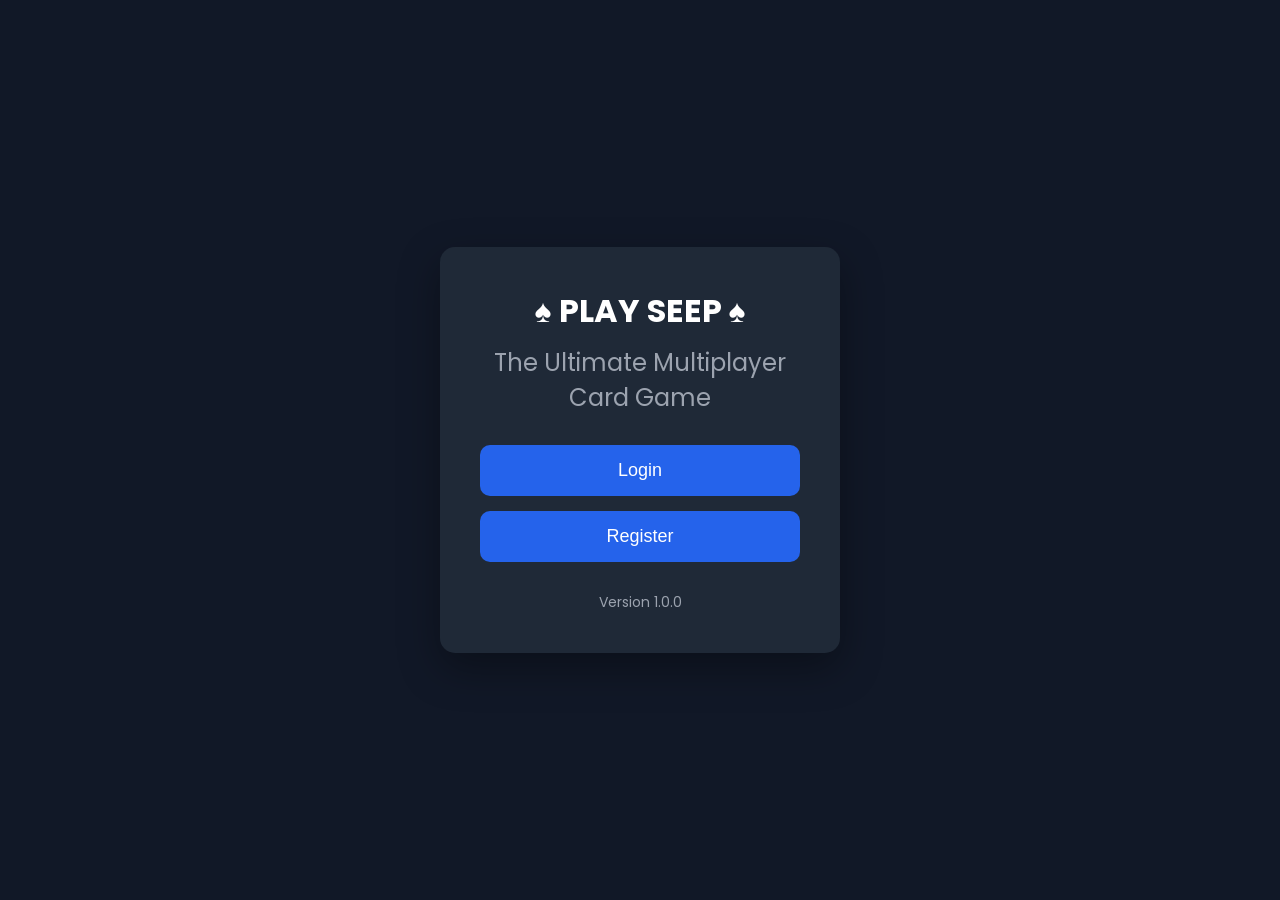
<file: index.html>
<!DOCTYPE html>
<html lang="en">

<head>

    <meta charset="UTF-8">
    <meta name="viewport" content="width=device-width, initial-scale=1.0">

    <title>Play Seep </title>

    <link href="https://fonts.googleapis.com/css2?family=Poppins:wght@300;400;500;600;700&display=swap" rel="stylesheet">

    <link rel="stylesheet" href="css/style.css">

</head>

<body>

<div class="auth-container">

    <div class="card">

        <h1>♠ PLAY SEEP ♠</h1>

        <h2>The Ultimate Multiplayer Card Game</h2>

        <button onclick="location.href='login.html'">
            Login
        </button>

        <button
            onclick="location.href='register.html'"
            style="margin-top:15px;">
            Register
        </button>

        <div class="version">
            Version 1.0.0
        </div>

    </div>

</div>

</body>

</html>
</file>
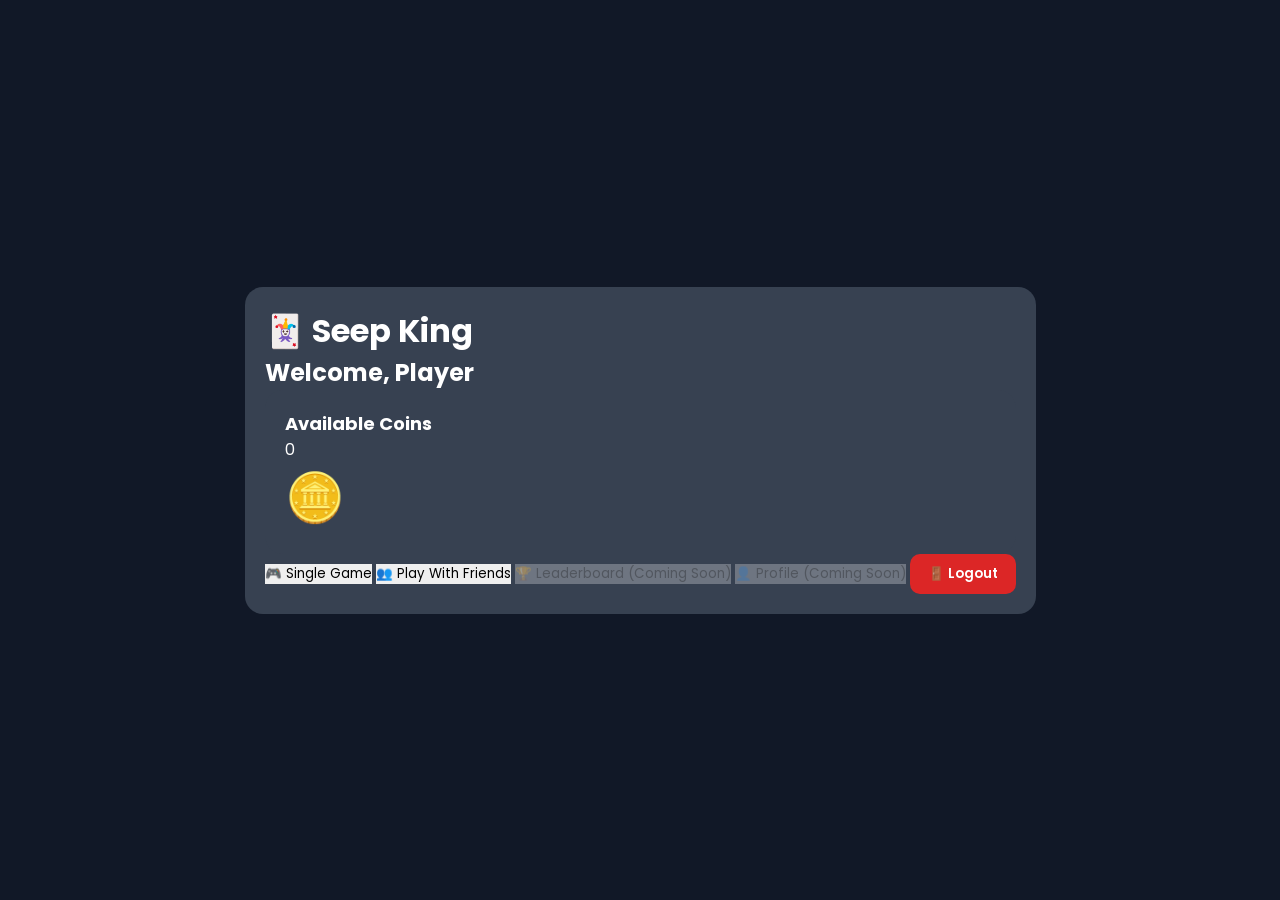
<file: game.html>
<!DOCTYPE html>
<html lang="en">

<head>

<meta charset="UTF-8">

<meta name="viewport"
content="width=device-width, initial-scale=1.0">

<title>Seep King</title>

<link rel="preconnect"
href="https://fonts.googleapis.com">

<link href="https://fonts.googleapis.com/css2?family=Poppins:wght@400;600;700&display=swap"
rel="stylesheet">

<link rel="stylesheet" href="css/common.css">
<link rel="stylesheet" href="css/game.css">

</head>

<body>

<div class="game-container">

    <div class="top-bar">

        <div>

            Room:
            <span id="roomCode">
                ------
            </span>

        </div>

        <div>

            Coins:
            <span id="coins">
                0
            </span>

        </div>

    </div>

    <div class="opponents">

        <div class="player">

            <div class="avatar">
                👤
            </div>

            <div id="player2">
                Waiting...
            </div>

            <div class="hand">
                🂠🂠🂠🂠
            </div>

        </div>

        <div class="player" id="player3Box">

            <div class="avatar">
                👤
            </div>

            <div id="player3">
                Waiting...
            </div>

            <div class="hand">
                🂠🂠🂠🂠
            </div>

        </div>

        <div class="player" id="player4Box">

            <div class="avatar">
                👤
            </div>

            <div id="player4">
                Waiting...
            </div>

            <div class="hand">
                🂠🂠🂠🂠
            </div>

        </div>

    </div>

    <div class="table-area">

        <h2>

            Table

        </h2>

        <div id="tableCards"
        class="table-cards">

        </div>

    </div>

    <div class="your-hand">

        <h2>

            Your Hand

        </h2>

        <div
        id="myCards"
        class="cards">

        </div>

    </div>

    <div class="bottom">

        <button
        id="endTurnBtn">

            End Turn

        </button>

    </div>

</div>

<script src="js/api.js"></script>
<script src="js/auth.js"></script>
<script src="js/game.js"></script>

</body>

</html>
</file>
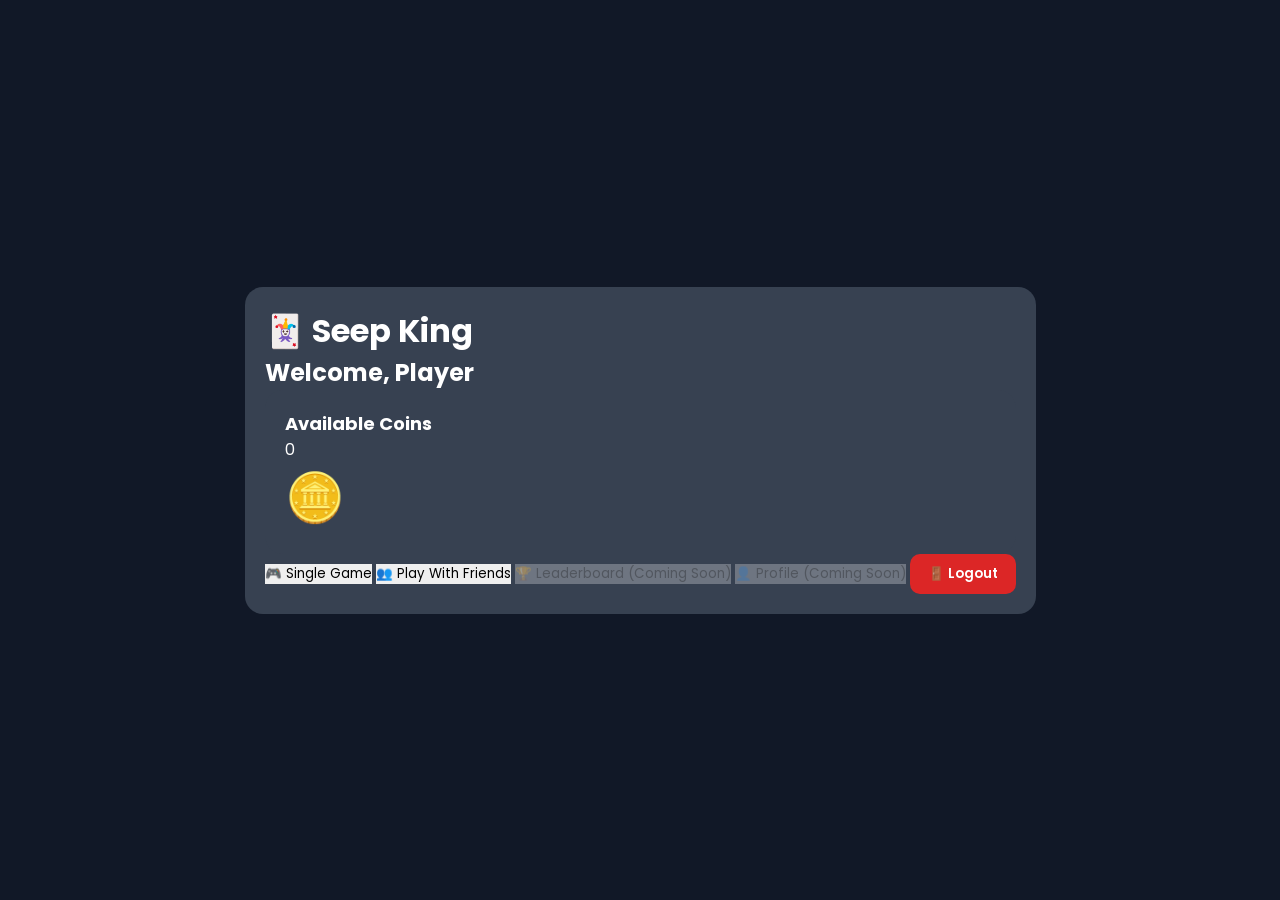
<file: home.html>
<!DOCTYPE html>
<html lang="en">

<head>

    <meta charset="UTF-8">

    <meta name="viewport"
          content="width=device-width, initial-scale=1.0">

    <title>Seep King</title>

    <link rel="preconnect"
          href="https://fonts.googleapis.com">

    <link href="https://fonts.googleapis.com/css2?family=Poppins:wght@300;400;500;600;700&display=swap"
          rel="stylesheet">

    <link rel="stylesheet" href="css/home.css">
     <link rel="stylesheet" href="css/theme.css">

</head>

<body>

<div class="home-container">

    <div class="card">

        <!-- Header -->

        <h1>

            🃏 Seep King

        </h1>

        <h2>

            Welcome,
            <span id="playerName">Player</span>

        </h2>

        <!-- Coins -->

        <div class="player-card">

            <div>

                <h3>Available Coins</h3>

                <span id="coins">

                    0

                </span>

            </div>

            <div class="coin-icon">

                🪙

            </div>

        </div>

        <!-- Menu -->

        <button
            id="singleGameBtn">

            🎮 Single Game

        </button>

        <button
            id="friendsBtn">

            👥 Play With Friends

        </button>

        <button
            disabled>

            🏆 Leaderboard (Coming Soon)

        </button>

        <button
            disabled>

            👤 Profile (Coming Soon)

        </button>

        <button
            id="logoutBtn"
            class="logout-btn">

            🚪 Logout

        </button>

    </div>

</div>

<script src="js/api.js"></script>
<script src="js/auth.js"></script>
<script src="js/home.js"></script>

</body>

</html>
</file>
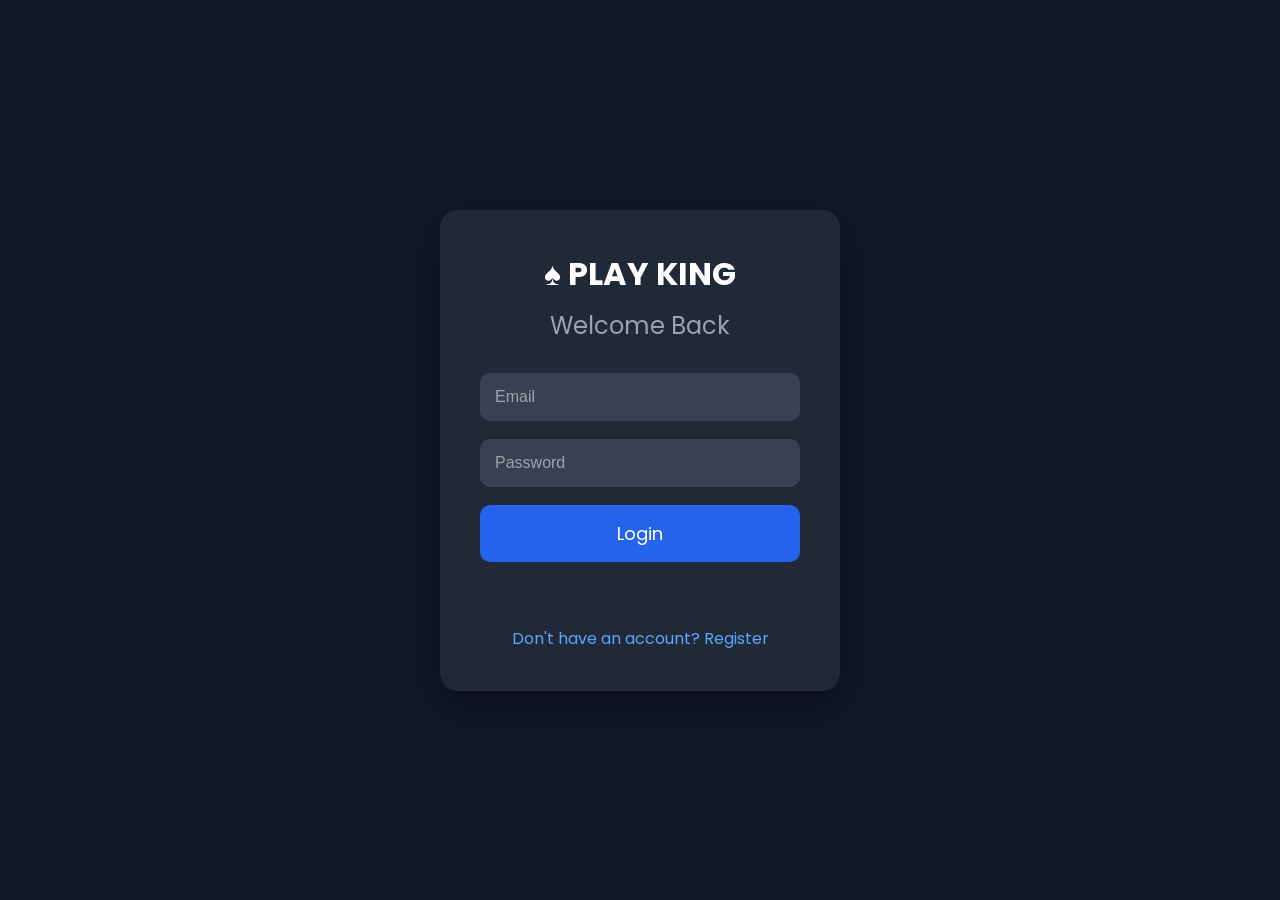
<file: login.html>
<!DOCTYPE html>
<html lang="en">

<head>

    <meta charset="UTF-8">
    <meta name="viewport" content="width=device-width, initial-scale=1.0">

    <title>Login - Play Seep </title>

    <link href="https://fonts.googleapis.com/css2?family=Poppins:wght@300;400;500;600;700&display=swap" rel="stylesheet">

   <link rel="stylesheet" href="css/common.css">
<link rel="stylesheet" href="css/auth.css">

</head>

<body>

<div class="auth-container">

    <div class="card">

        <h1>♠ PLAY KING</h1>

        <h2>Welcome Back</h2>

        <input
            type="email"
            id="email"
            placeholder="Email">

        <input
            type="password"
            id="password"
            placeholder="Password">

        <button id="loginBtn">
            Login
        </button>

        <p id="message"></p>

        <a href="register.html">
            Don't have an account? Register
        </a>

    </div>

</div>

<script src="js/api.js"></script>
<script src="js/login.js"></script>

</body>

</html>
</file>
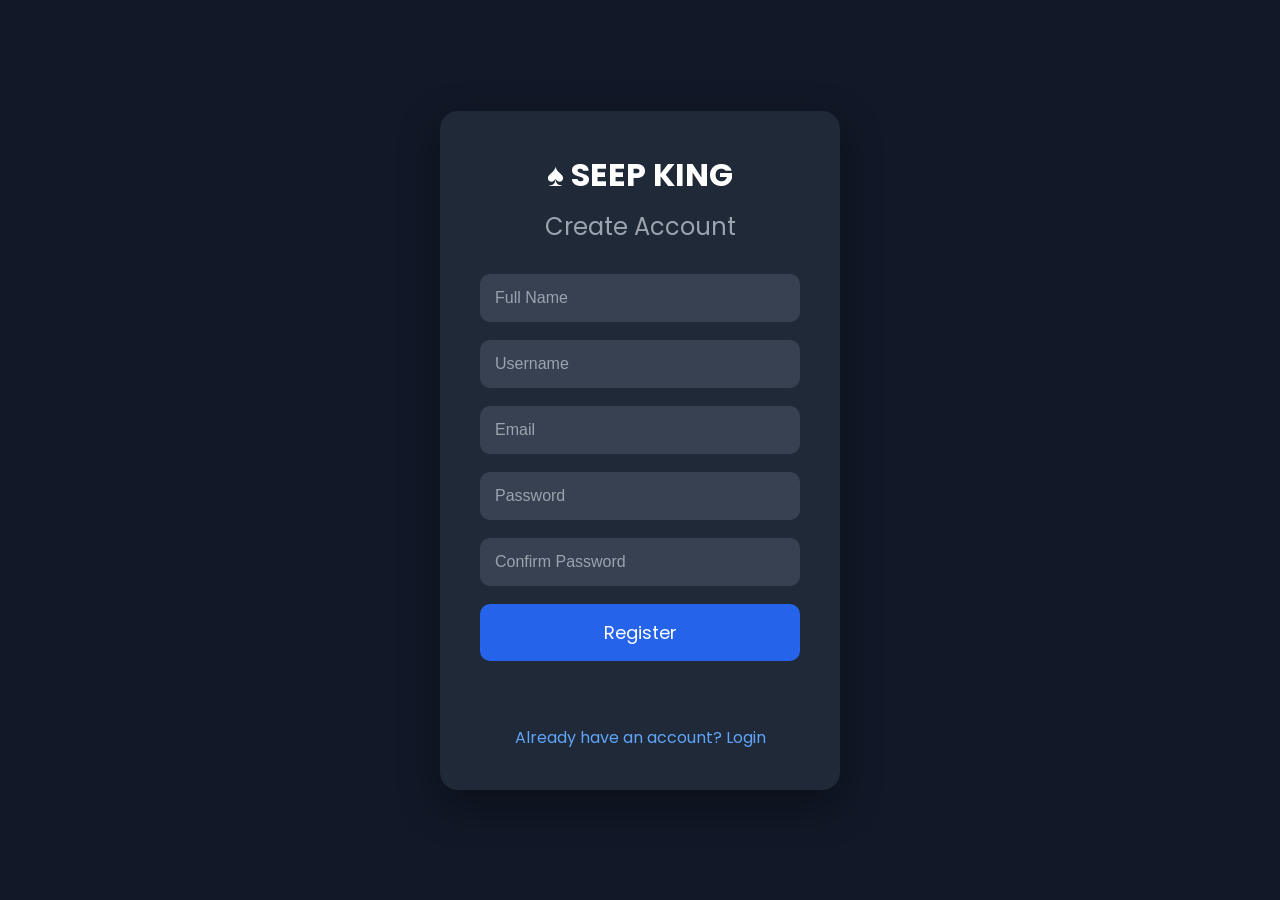
<file: register.html>
<!DOCTYPE html>
<html lang="en">

<head>

<meta charset="UTF-8">

<meta name="viewport"
content="width=device-width, initial-scale=1.0">

<title>Register - Seep King</title>

<link href="https://fonts.googleapis.com/css2?family=Poppins:wght@300;400;500;600;700&display=swap" rel="stylesheet">

<link rel="stylesheet" href="css/common.css">
<link rel="stylesheet" href="css/auth.css">

</head>

<body>

<div class="auth-container">

<div class="card">

<h1>♠ SEEP KING</h1>

<h2>Create Account</h2>

<input
type="text"
id="fullname"
placeholder="Full Name">

<input
type="text"
id="username"
placeholder="Username">

<input
type="email"
id="email"
placeholder="Email">

<input
type="password"
id="password"
placeholder="Password">

<input
type="password"
id="confirmPassword"
placeholder="Confirm Password">

<button id="registerBtn">

Register

</button>

<p id="message"></p>

<a href="login.html">

Already have an account? Login

</a>

</div>

</div>

<script src="js/api.js"></script>

<script src="js/register.js"></script>

</body>

</html>
</file>
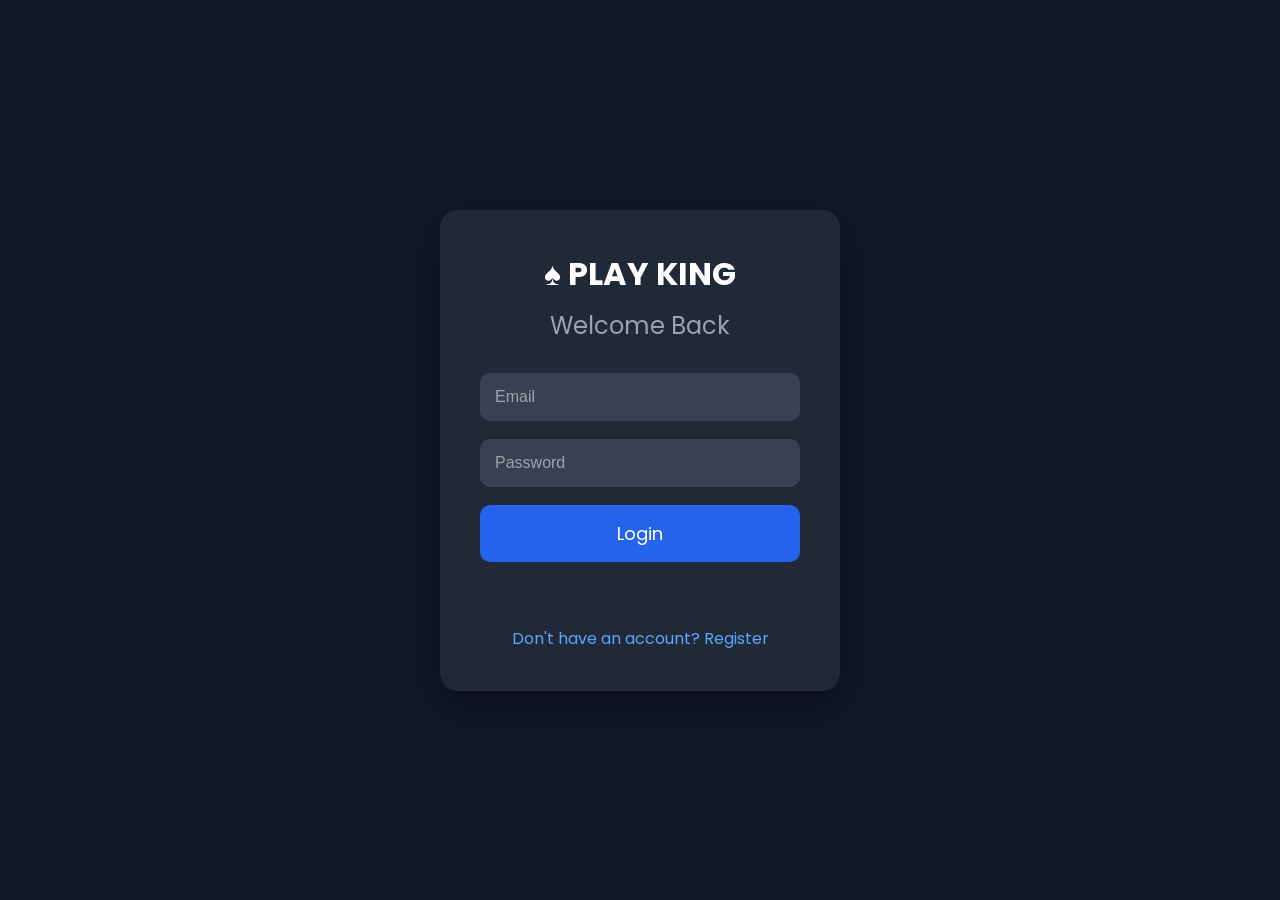
<file: single-game.html>
<!DOCTYPE html>
<html lang="en">

<head>

    <meta charset="UTF-8">

    <meta name="viewport"
          content="width=device-width, initial-scale=1.0">

    <title>Seep King - Single Match</title>

    <link rel="preconnect"
          href="https://fonts.googleapis.com">

    <link href="https://fonts.googleapis.com/css2?family=Poppins:wght@300;400;500;600;700&display=swap"
          rel="stylesheet">

    <link rel="stylesheet" href="css/single-game.css">

</head>

<body>

<div class="page">

    <div class="panel">

        <!-- Header -->

        <div class="header">

            <button
                class="back-btn"
                onclick="window.location='home.html'">

                ←

            </button>

            <h1>

                🎮 Single Match

            </h1>

            <button
                id="logoutBtn"
                class="logout-btn">

                Logout

            </button>

        </div>

        <!-- Coins -->

        <div class="coins-card">

            <div>

                <small>Available Balance</small>

                <h2>

                    🪙
                    <span id="coins">
                        0
                    </span>

                </h2>

            </div>

            <div class="coin-icon">

                💰

            </div>

        </div>

        <!-- Table Selection -->

        <div class="section">

            <h2>

                Choose Your Table

            </h2>

            <div class="coin-grid">

                <div
                    class="coin-card bronze selected"
                    data-coins="100">

                    <div class="table-title">

                        🥉 Bronze

                    </div>

                    <div class="entry">

                        Entry Fee

                    </div>

                    <div class="coins">

                        🪙 100

                    </div>

                </div>

                <div
                    class="coin-card silver"
                    data-coins="500">

                    <div class="table-title">

                        ⚪ Silver

                    </div>

                    <div class="entry">

                        Entry Fee

                    </div>

                    <div class="coins">

                        🪙 500

                    </div>

                </div>

                <div
                    class="coin-card gold"
                    data-coins="2500">

                    <div class="table-title">

                        🥇 Gold

                    </div>

                    <div class="entry">

                        Entry Fee

                    </div>

                    <div class="coins">

                        🪙 2,500

                    </div>

                </div>

                <div
                    class="coin-card platinum"
                    data-coins="5000">

                    <div class="table-title">

                        👑 Platinum

                    </div>

                    <div class="entry">

                        Entry Fee

                    </div>

                    <div class="coins">

                        🪙 5,000

                    </div>

                </div>

                <div
                    class="coin-card diamond"
                    data-coins="10000">

                    <div class="table-title">

                        💎 Diamond

                    </div>

                    <div class="entry">

                        Entry Fee

                    </div>

                    <div class="coins">

                        🪙 10,000

                    </div>

                </div>

            </div>

        </div>

        <!-- Game Mode -->

        <div class="section">

            <h2>

                Game Mode

            </h2>

            <div class="mode-buttons">

                <button
                    class="mode active"
                    data-mode="1">

                    👤
                    <br>
                    1 vs 1

                </button>

                <button
                    class="mode"
                    data-mode="2">

                    👥
                    <br>
                    2 vs 2

                </button>

            </div>

        </div>

        <!-- Play -->

        <button
            id="playNowBtn"
            class="play-btn">

            ▶ PLAY NOW

        </button>

    </div>

</div>

<script src="js/api.js"></script>
<script src="js/auth.js"></script>
<script src="js/single-game.js"></script>

</body>

</html>
</file>
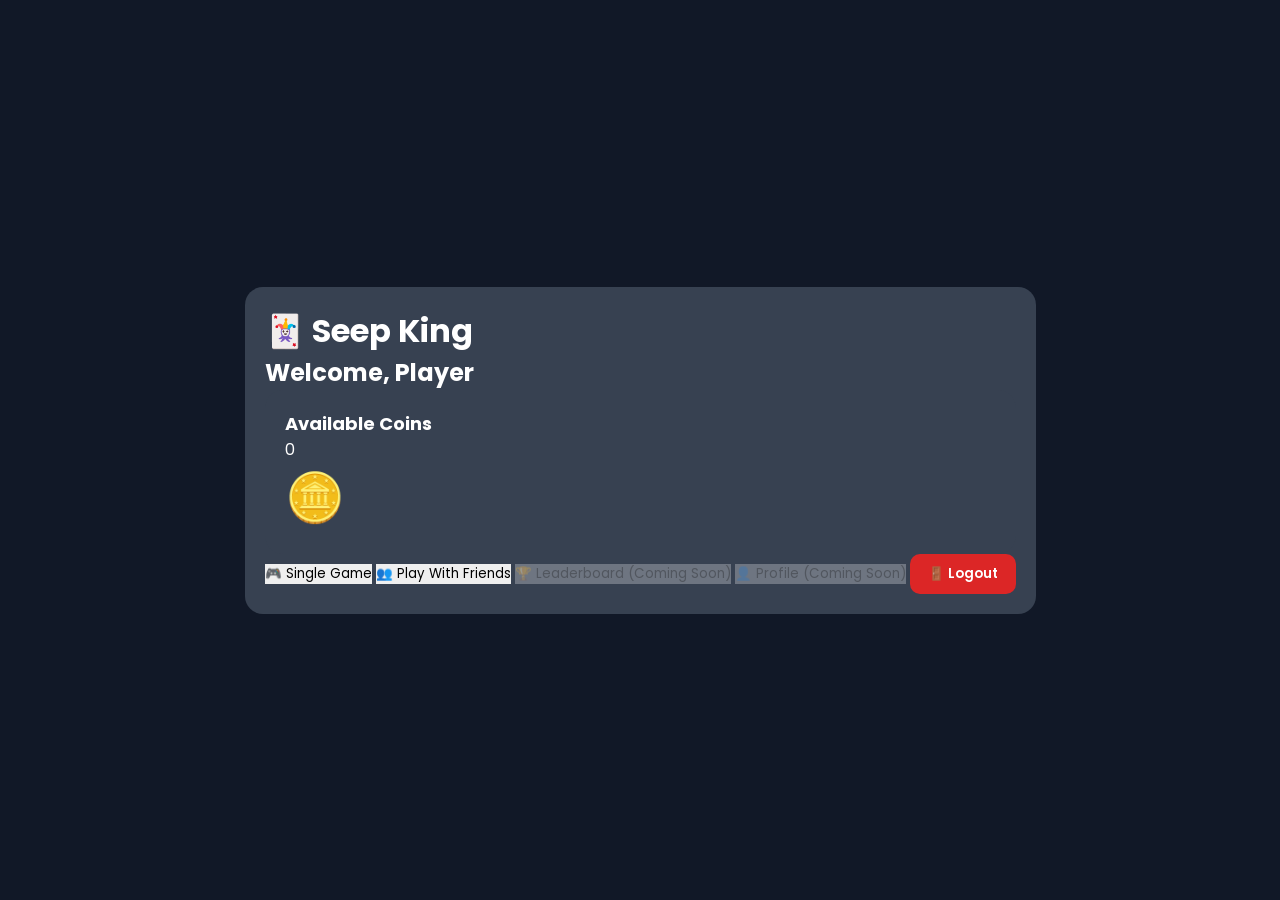
<file: waiting-room.html>
<!DOCTYPE html>
<html lang="en">

<head>

<meta charset="UTF-8">

<meta name="viewport"
content="width=device-width, initial-scale=1.0">

<title>Waiting Room</title>

<link rel="preconnect"
href="https://fonts.googleapis.com">

<link href="https://fonts.googleapis.com/css2?family=Poppins:wght@300;400;500;600;700&display=swap"
rel="stylesheet">

<link rel="stylesheet" href="css/common.css">
<link rel="stylesheet" href="css/waiting-room.css">

</head>

<body>

<div class="waiting-container">

    <h1>
        ♠ SEEP KING ♠
    </h1>

    <h2>
        Matchmaking
    </h2>

    <div class="room-card">

        <div class="room-code">

            Room Code

            <strong id="roomCode">
                ------
            </strong>

        </div>

        <div class="progress">

            <span id="playersJoined">
                1
            </span>

            /

            <span id="playersRequired">
                2
            </span>

            Players

        </div>

    </div>

    <div id="statusMessage"
         class="status-message">

        Waiting for players...

    </div>

    <div class="players">

        <div class="player-seat" id="seat1">

            <div class="avatar">👤</div>

            <div>

                <h3 id="seat1Name">
                    Waiting...
                </h3>

                <p>Seat 1</p>

            </div>

        </div>

        <div class="player-seat" id="seat2">

            <div class="avatar">👤</div>

            <div>

                <h3 id="seat2Name">
                    Searching...

                </h3>

                <p>Seat 2</p>

            </div>

        </div>

        <div class="player-seat hidden" id="seat3">

            <div class="avatar">👤</div>

            <div>

                <h3 id="seat3Name">
                    Searching...
                </h3>

                <p>Seat 3</p>

            </div>

        </div>

        <div class="player-seat hidden" id="seat4">

            <div class="avatar">👤</div>

            <div>

                <h3 id="seat4Name">
                    Searching...
                </h3>

                <p>Seat 4</p>

            </div>

        </div>

    </div>

    <button
        id="leaveRoomBtn"
        class="leave-btn">

        Leave Room

    </button>

</div>

<script src="js/api.js"></script>
<script src="js/auth.js"></script>
<script src="js/waiting-room.js"></script>

</body>

</html>
</file>
<file: css/style.css>
*{
    margin:0;
    padding:0;
    box-sizing:border-box;
}

body{

    font-family:'Poppins',sans-serif;

    background:#111827;

    display:flex;

    justify-content:center;

    align-items:center;

    height:100vh;
}

.auth-container{

    width:100%;

    display:flex;

    justify-content:center;
}

.card{

    background:#1F2937;

    width:400px;

    max-width:90%;

    padding:40px;

    border-radius:15px;

    text-align:center;

    box-shadow:0 15px 40px rgba(0,0,0,.35);
}

.card h1{

    color:white;

    margin-bottom:10px;
}

.card h2{

    color:#9CA3AF;

    margin-bottom:30px;

    font-weight:400;
}

input{

    width:100%;

    padding:15px;

    margin-bottom:18px;

    border:none;

    border-radius:10px;

    background:#374151;

    color:white;

    font-size:16px;
}

input::placeholder{

    color:#9CA3AF;
}

button{

    width:100%;

    padding:15px;

    border:none;

    border-radius:10px;

    background:#2563EB;

    color:white;

    font-size:18px;

    cursor:pointer;

    transition:.25s;
}

button:hover{

    background:#1D4ED8;
}

a{

    display:block;

    margin-top:25px;

    color:#60A5FA;

    text-decoration:none;
}

#message{

    color:#EF4444;

    margin-top:15px;

    min-height:20px;
}

.version{

    margin-top:30px;

    color:#9CA3AF;

    font-size:14px;
}
.home-container{

    display:flex;

    justify-content:center;

    align-items:center;

    min-height:100vh;

}

.stats{

    display:flex;

    gap:15px;

    margin:25px 0;

}

.stat-box{

    flex:1;

    background:#374151;

    padding:15px;

    border-radius:12px;

    text-align:center;

}

.stat-box span{

    color:#9CA3AF;

    font-size:14px;

}

.stat-box h3{

    margin-top:8px;

    color:white;

    font-size:24px;

}

.game-page{

    width:420px;

    margin:40px auto;

}

.subtitle{

    color:#999;

    margin-bottom:20px;

}

.coin-grid{

    display:grid;

    grid-template-columns:repeat(2,1fr);

    gap:15px;

    margin-top:20px;

}

.coin-card{

    background:#2d3748;

    border-radius:15px;

    padding:20px;

    text-align:center;

    cursor:pointer;

    transition:.2s;

    border:2px solid transparent;

}

.coin-card:hover{

    transform:scale(1.04);

}

.coin-card.selected{

    border:2px solid #FFD700;

}

.mode-buttons{

    display:flex;

    gap:15px;

    margin:30px 0;

}

.mode{

    flex:1;

    padding:18px;

    border:none;

    border-radius:12px;

    font-size:18px;

    cursor:pointer;

}

.mode.active{

    background:#3b82f6;

}

.play-btn{

    width:100%;

    padding:20px;

    font-size:24px;

    border:none;

    border-radius:15px;

    background:#22c55e;

    cursor:pointer;

}
.game-page{

    max-width:430px;
    margin:25px auto;
    padding:20px;

}

.header{

    display:flex;
    justify-content:space-between;
    align-items:center;
    margin-bottom:20px;

}

.header h1{

    color:#fff;
    font-size:30px;

}

.back-btn{

    width:48px;
    height:48px;
    border:none;
    border-radius:50%;
    background:#2f3c56;
    color:white;
    font-size:22px;
    cursor:pointer;

}

.player-card{

    background:linear-gradient(135deg,#355CFF,#243D90);
    border-radius:18px;
    padding:20px;
    color:white;

    display:flex;
    justify-content:space-between;
    align-items:center;

    margin-bottom:30px;

    box-shadow:0 10px 30px rgba(0,0,0,.25);

}

.player-card h3{

    margin:0;
    font-size:15px;
    opacity:.85;

}

.player-card span{

    font-size:34px;
    font-weight:700;

}

.coin-icon{

    font-size:42px;

}

.section-title{

    color:white;
    margin-bottom:15px;

}

.coin-grid{

    display:grid;
    grid-template-columns:repeat(2,1fr);
    gap:16px;
    margin-bottom:30px;

}

.coin-card{

    border-radius:18px;
    padding:18px;
    cursor:pointer;
    text-align:center;
    transition:.25s;
    border:3px solid transparent;
    color:white;

}

.coin-card:hover{

    transform:translateY(-4px);

}

.coin-card.selected{

    border-color:#FFD700;
    transform:scale(1.05);

}

.coin-card h2{

    margin:10px 0 5px;
    font-size:34px;

}

.coin-card small{

    opacity:.9;

}

.table-name{

    display:inline-block;
    padding:4px 10px;
    border-radius:20px;
    background:rgba(255,255,255,.15);
    font-size:12px;

}

.bronze{

    background:linear-gradient(135deg,#9C6644,#6D4C41);

}

.silver{

    background:linear-gradient(135deg,#7D8CA3,#546E7A);

}

.gold{

    background:linear-gradient(135deg,#D4AF37,#A67C00);

}

.diamond{

    background:linear-gradient(135deg,#00C6FF,#0072FF);

}

.mode-buttons{

    display:flex;
    gap:15px;
    margin-bottom:30px;

}

.mode{

    flex:1;
    padding:18px;
    border:none;
    border-radius:15px;
    background:#2f3c56;
    color:white;
    font-size:18px;
    cursor:pointer;
    transition:.2s;

}

.mode.active{

    background:#355CFF;

}

.play-btn{

    width:100%;
    padding:20px;
    border:none;
    border-radius:18px;
    background:linear-gradient(135deg,#18C964,#0E9F4F);
    color:white;
    font-size:24px;
    font-weight:700;
    cursor:pointer;

}

.play-btn:hover{

    transform:translateY(-2px);

}
</file>
<file: css/common.css>
*{
    margin:0;
    padding:0;
    box-sizing:border-box;
}

body{

    font-family:'Poppins',sans-serif;
    background:#111827;
    color:white;

}

button{

    border:none;
    cursor:pointer;
    transition:.25s;
    font-family:'Poppins',sans-serif;

}

input{

    width:100%;
    padding:15px;
    border:none;
    border-radius:10px;
    background:#374151;
    color:white;
    font-size:16px;

}

input::placeholder{

    color:#9CA3AF;

}

a{

    text-decoration:none;

}

.hidden{

    display:none;

}
</file>
<file: css/game.css>
/* ==========================================
   GLOBAL
========================================== */

*{
    margin:0;
    padding:0;
    box-sizing:border-box;
}

body{

    font-family:'Poppins',sans-serif;

    background:#111827;

    color:white;

    min-height:100vh;

}

.game-container{

    max-width:1200px;

    margin:auto;

    padding:20px;

}

/* ==========================================
   TOP BAR
========================================== */

.top-bar{

    display:flex;

    justify-content:space-between;

    align-items:center;

    margin-bottom:25px;

}
/* ==========================================
   SCORE / PRIZE CARDS
========================================== */

.score-box,
.prize-box{

    background:#1F2937;

    border:2px solid #374151;

    border-radius:15px;

    padding:12px 22px;

    font-size:22px;

    font-weight:700;

    box-shadow:0 10px 25px rgba(0,0,0,.25);

}

.prize-box{

    color:#FFD54A;

}

/* ==========================================
   PLAYER CARDS
========================================== */

.player{

    background:#1F2937;

    border:2px solid #374151;

    border-radius:18px;

    padding:15px;

    text-align:center;

    box-shadow:0 10px 20px rgba(0,0,0,.25);

}

.avatar{

    width:70px;

    height:70px;

    border-radius:50%;

    background:#374151;

    display:flex;

    justify-content:center;

    align-items:center;

    font-size:34px;

    margin:auto;

    margin-bottom:10px;

}

.player-name{

    font-size:18px;

    font-weight:700;

    margin-bottom:5px;

}

.player-points{

    color:#FFD54A;

    font-weight:600;

}

.dealer{

    margin-top:8px;

    font-size:22px;

}

/* ==========================================
   TABLE LAYOUT
========================================== */

.top-player{

    width:220px;

    margin:0 auto 25px;

}

.middle-area{

    display:grid;

    grid-template-columns:220px 1fr 220px;

    gap:25px;

    align-items:center;

    margin-bottom:25px;

}

.side-player{

    min-height:180px;

}

.bottom-player{

    width:240px;

    margin:25px auto;

}
</file>
<file: css/home.css>
/* ==================================================
   HOME PAGE
================================================== */

.home-content{

    display:flex;

    flex-direction:column;

}

/* ==================================================
   MENU
================================================== */

.menu{

    display:flex;

    flex-direction:column;

    gap:18px;

}

.menu-btn{

    width:100%;

    display:flex;

    align-items:center;

    gap:18px;

    padding:20px;

    border:none;

    border-radius:18px;

    color:white;

    cursor:pointer;

    transition:.25s;

    text-align:left;

}

.menu-btn:hover{

    transform:translateY(-3px);

}

.menu-btn:disabled{

    opacity:.45;

    cursor:not-allowed;

    transform:none;

}

.menu-icon{

    width:55px;

    text-align:center;

    font-size:36px;

}

.menu-text{

    flex:1;

}

.menu-text h3{

    font-size:22px;

    margin-bottom:4px;

}

.menu-text p{

    font-size:14px;

    opacity:.85;

}

/* ==================================================
   FOOTER
================================================== */

.home-footer{

    margin-top:25px;

    text-align:center;

    color:#9CA3AF;

    font-size:13px;

}
</file>
<file: css/theme.css>
/* ==================================================
   GLOBAL
================================================== */

*{

    margin:0;

    padding:0;

    box-sizing:border-box;

}

html{

    scroll-behavior:smooth;

}

body{

    font-family:'Poppins',sans-serif;

    background:#111827;

    color:white;

    min-height:100vh;

    display:flex;

    justify-content:center;

    align-items:center;

}

/* ==================================================
   PAGE
================================================== */

.page{

    width:100%;

    display:flex;

    justify-content:center;

    align-items:center;

    padding:20px;

}

/* ==================================================
   PANEL
================================================== */

.panel{

    width:430px;

    max-width:95%;

    background:#1F2937;

    border:2px solid #374151;

    border-radius:20px;

    padding:25px;

    box-shadow:0 15px 40px rgba(0,0,0,.35);

}

/* ==================================================
   HEADER
================================================== */

.header{

    display:flex;

    justify-content:space-between;

    align-items:center;

    margin-bottom:25px;

}

.header h1{

    font-size:28px;

    font-weight:700;

}

.subtitle{

    color:#9CA3AF;

    margin-top:5px;

    font-size:14px;

}

/* ==================================================
   BUTTONS
================================================== */

button{

    border:none;

    outline:none;

    cursor:pointer;

    transition:.25s;

    font-family:inherit;

}

button:hover{

    transform:translateY(-2px);

}

button:active{

    transform:scale(.98);

}

/* ==================================================
   ICON BUTTONS
================================================== */

.back-btn{

    width:46px;

    height:46px;

    border-radius:50%;

    background:#374151;

    color:white;

    font-size:22px;

}

.back-btn:hover{

    background:#4B5563;

}

.logout-btn{

    padding:10px 18px;

    border-radius:10px;

    background:#DC2626;

    color:white;

    font-weight:600;

}

.logout-btn:hover{

    background:#B91C1C;

}

/* ==================================================
   PRIMARY BUTTON
================================================== */

.primary-btn{

    width:100%;

    padding:18px;

    border-radius:16px;

    background:linear-gradient(135deg,#22C55E,#15803D);

    color:white;

    font-size:22px;

    font-weight:700;

    margin-top:20px;

    box-shadow:0 10px 25px rgba(34,197,94,.30);

}

.primary-btn:hover{

    box-shadow:0 12px 30px rgba(34,197,94,.40);

}

/* ==================================================
   SECONDARY BUTTON
================================================== */

.secondary-btn{

    width:100%;

    padding:18px;

    border-radius:16px;

    background:#374151;

    color:white;

    font-size:18px;

    font-weight:600;

}

/* ==================================================
   INPUTS
================================================== */

input{

    width:100%;

    padding:15px;

    margin-bottom:16px;

    border:none;

    border-radius:12px;

    background:#374151;

    color:white;

    font-size:16px;

}

input::placeholder{

    color:#9CA3AF;

}

input:focus{

    outline:2px solid #3B82F6;

}

/* ==================================================
   LINKS
================================================== */

a{

    color:#60A5FA;

    text-decoration:none;

}

a:hover{

    text-decoration:underline;

}

/* ==================================================
   TEXT
================================================== */

h1{

    font-size:32px;

}

h2{

    font-size:24px;

}

h3{

    font-size:18px;

}

small{

    color:#9CA3AF;

}

.center{

    text-align:center;

}

.right{

    text-align:right;

}

/* ==================================================
   DIVIDERS
================================================== */

hr{

    border:none;

    height:1px;

    background:#374151;

    margin:20px 0;

}
/* ==================================================
   WALLET CARD
================================================== */

.coins-card{

    background:linear-gradient(135deg,#FBBF24,#B45309);

    border-radius:18px;

    padding:20px;

    display:flex;

    justify-content:space-between;

    align-items:center;

    margin-bottom:25px;

    color:white;

    box-shadow:0 10px 25px rgba(251,191,36,.25);

}

.coins-card small{

    display:block;

    font-size:13px;

    opacity:.9;

}

.coins-card h2{

    margin-top:8px;

    font-size:34px;

    font-weight:700;

}

.coin-icon{

    font-size:48px;

}

/* ==================================================
   PLAYER CARD
================================================== */

.player-card{

    background:#374151;

    border-radius:18px;

    border:2px solid transparent;

    padding:18px;

    transition:.25s;

}

.player-card.active{

    border-color:#3B82F6;

    box-shadow:0 0 20px rgba(59,130,246,.35);

}

.player-card.winner{

    border-color:#22C55E;

}

.player-card.loser{

    opacity:.75;

}

.player-name{

    font-size:18px;

    font-weight:700;

}

.player-level{

    color:#9CA3AF;

    font-size:13px;

}

.player-score{

    margin-top:10px;

    font-size:22px;

    color:#FFD54A;

    font-weight:700;

}

/* ==================================================
   SECTION
================================================== */

.section{

    margin-bottom:25px;

}

.section-title{

    font-size:22px;

    font-weight:700;

    margin-bottom:15px;

}

/* ==================================================
   GENERIC CARD
================================================== */

.card{

    background:#374151;

    border-radius:18px;

    padding:18px;

    border:2px solid transparent;

    transition:.25s;

}

.card:hover{

    transform:translateY(-3px);

}

.card.selected{

    border-color:#FFD700;

}

.card.disabled{

    opacity:.45;

    filter:grayscale(100%);

    pointer-events:none;

}

/* ==================================================
   GRID
================================================== */

.grid{

    display:grid;

    gap:15px;

}

.grid-2{

    grid-template-columns:repeat(2,1fr);

}

.grid-3{

    grid-template-columns:repeat(3,1fr);

}

.grid-4{

    grid-template-columns:repeat(4,1fr);

}

/* ==================================================
   COLOR THEMES
================================================== */

.bronze{

    background:linear-gradient(135deg,#8B5A2B,#6D4C41);

}

.silver{

    background:linear-gradient(135deg,#7D8CA3,#546E7A);

}

.gold{

    background:linear-gradient(135deg,#D4AF37,#A67C00);

}

.platinum{

    background:linear-gradient(135deg,#6D5DF6,#4C1D95);

}

.diamond{

    background:linear-gradient(135deg,#00C6FF,#0072FF);

}

.green{

    background:linear-gradient(135deg,#22C55E,#15803D);

}

.red{

    background:linear-gradient(135deg,#EF4444,#B91C1C);

}

.blue{

    background:linear-gradient(135deg,#355CFF,#2342A8);

}

.purple{

    background:linear-gradient(135deg,#8B5CF6,#6D28D9);

}

/* ==================================================
   STATUS BADGES
================================================== */

.badge{

    display:inline-block;

    padding:5px 12px;

    border-radius:20px;

    font-size:12px;

    font-weight:700;

}

.badge-success{

    background:#15803D;

}

.badge-warning{

    background:#B45309;

}

.badge-danger{

    background:#B91C1C;

}

.badge-info{

    background:#2563EB;

}

/* ==================================================
   LOADING
================================================== */

.loading{

    text-align:center;

    color:#9CA3AF;

    padding:30px;

}

/* ==================================================
   UTILITIES
================================================== */

.hidden{

    display:none !important;

}

.full-width{

    width:100%;

}

.flex{

    display:flex;

}

.flex-between{

    display:flex;

    justify-content:space-between;

    align-items:center;

}

.flex-center{

    display:flex;

    justify-content:center;

    align-items:center;

}

.mt-10{

    margin-top:10px;

}

.mt-20{

    margin-top:20px;

}

.mb-10{

    margin-bottom:10px;

}

.mb-20{

    margin-bottom:20px;

}

.text-center{

    text-align:center;

}

.text-right{

    text-align:right;

}
/* ==================================================
   MENU CARDS
================================================== */

.menu{

    display:flex;

    flex-direction:column;

    gap:18px;

}

.menu-btn{

    width:100%;

    border:none;

    border-radius:18px;

    padding:20px;

    display:flex;

    align-items:center;

    gap:18px;

    cursor:pointer;

    color:white;

    transition:.25s;

    text-align:left;

}

.menu-btn:hover{

    transform:translateY(-3px);

    box-shadow:0 12px 25px rgba(0,0,0,.30);

}

.menu-btn:active{

    transform:scale(.98);

}

.menu-btn:disabled{

    opacity:.45;

    cursor:not-allowed;

    box-shadow:none;

}

.menu-icon{

    width:55px;

    text-align:center;

    font-size:38px;

}

.menu-text h3{

    font-size:22px;

    margin-bottom:4px;

}

.menu-text p{

    font-size:14px;

    opacity:.85;

}

/* ==================================================
   GAME TABLE
================================================== */

.table{

    background:linear-gradient(180deg,#166534,#14532D);

    border:6px solid #6B4F2A;

    border-radius:35px;

    min-height:320px;

    padding:20px;

    position:relative;

    box-shadow:
        inset 0 0 30px rgba(0,0,0,.35),
        0 15px 30px rgba(0,0,0,.30);

}

.table-title{

    text-align:center;

    color:white;

    font-size:22px;

    margin-bottom:15px;

}

.table-center{

    display:flex;

    justify-content:center;

    align-items:center;

    height:220px;

}

/* ==================================================
   PLAYING CARDS
================================================== */

.playing-card{

    width:72px;

    height:105px;

    background:white;

    color:black;

    border-radius:10px;

    display:flex;

    justify-content:center;

    align-items:center;

    font-size:28px;

    font-weight:700;

    box-shadow:0 6px 15px rgba(0,0,0,.30);

    transition:.2s;

}

.playing-card:hover{

    transform:translateY(-10px);

}

.card-back{

    background:linear-gradient(135deg,#355CFF,#1E3A8A);

    color:white;

}

.hand{

    display:flex;

    justify-content:center;

    gap:10px;

    flex-wrap:wrap;

    margin-top:25px;

}

/* ==================================================
   PLAYER TURN
================================================== */

.current-turn{

    border-color:#22C55E !important;

    box-shadow:0 0 25px rgba(34,197,94,.40);

    animation:pulseTurn 1.5s infinite;

}

@keyframes pulseTurn{

    0%{

        box-shadow:0 0 5px rgba(34,197,94,.30);

    }

    50%{

        box-shadow:0 0 25px rgba(34,197,94,.70);

    }

    100%{

        box-shadow:0 0 5px rgba(34,197,94,.30);

    }

}

/* ==================================================
   FADE IN
================================================== */

.fade-in{

    animation:fadeIn .35s ease;

}

@keyframes fadeIn{

    from{

        opacity:0;

        transform:translateY(10px);

    }

    to{

        opacity:1;

        transform:translateY(0);

    }

}

/* ==================================================
   POP
================================================== */

.pop{

    animation:pop .25s ease;

}

@keyframes pop{

    0%{

        transform:scale(.90);

    }

    100%{

        transform:scale(1);

    }

}

/* ==================================================
   SPIN
================================================== */

.spin{

    animation:spin 1s linear infinite;

}

@keyframes spin{

    from{

        transform:rotate(0deg);

    }

    to{

        transform:rotate(360deg);

    }

}

/* ==================================================
   SCROLLBAR
================================================== */

::-webkit-scrollbar{

    width:8px;

}

::-webkit-scrollbar-thumb{

    background:#4B5563;

    border-radius:10px;

}

::-webkit-scrollbar-track{

    background:#1F2937;

}

/* ==================================================
   RESPONSIVE
================================================== */

@media(max-width:768px){

    .panel{

        width:100%;

        padding:18px;

    }

    .header h1{

        font-size:24px;

    }

    .coins-card{

        padding:16px;

    }

    .coins-card h2{

        font-size:28px;

    }

    .menu-btn{

        padding:16px;

    }

    .menu-icon{

        font-size:32px;

        width:45px;

    }

    .menu-text h3{

        font-size:18px;

    }

    .table{

        min-height:240px;

    }

    .playing-card{

        width:58px;

        height:86px;

        font-size:22px;

    }

}

@media(max-width:480px){

    .page{

        padding:12px;

    }

    .panel{

        border-radius:16px;

        padding:15px;

    }

    .back-btn{

        width:40px;

        height:40px;

        font-size:18px;

    }

    .logout-btn{

        padding:8px 12px;

        font-size:13px;

    }

    .coin-icon{

        font-size:40px;

    }

    .coins-card h2{

        font-size:26px;

    }

    .section-title{

        font-size:20px;

    }

    .playing-card{

        width:50px;

        height:74px;

        font-size:20px;

    }

}

/* ==================================================
   SMALL HEIGHT DEVICES
================================================== */

@media(max-height:760px){

    .panel{

        padding:15px;

    }

    .coins-card{

        margin-bottom:18px;

    }

    .section{

        margin-bottom:18px;

    }

}
</file>
<file: css/auth.css>
body{

    display:flex;
    justify-content:center;
    align-items:center;
    height:100vh;

}

.auth-container{

    width:100%;
    display:flex;
    justify-content:center;

}

.card{

    width:400px;
    max-width:90%;

    background:#1F2937;

    padding:40px;

    border-radius:18px;

    text-align:center;

    box-shadow:0 15px 40px rgba(0,0,0,.35);

}

.card h1{

    margin-bottom:10px;

}

.card h2{

    color:#9CA3AF;
    font-weight:400;
    margin-bottom:30px;

}

.card input{

    margin-bottom:18px;

}

.card button{

    width:100%;
    padding:15px;
    border-radius:10px;
    background:#2563EB;
    color:white;
    font-size:18px;

}

.card button:hover{

    background:#1D4ED8;

}

.card a{

    display:block;
    margin-top:25px;
    color:#60A5FA;

}

#message{

    color:#EF4444;
    min-height:24px;
    margin-top:15px;

}

.version{

    margin-top:30px;
    color:#9CA3AF;

}
</file>
<file: css/single-game.css>
/* ==================================================
   GLOBAL
================================================== */

*{
    margin:0;
    padding:0;
    box-sizing:border-box;
}

body{

    font-family:'Poppins',sans-serif;

    background:#111827;

    color:white;

    display:flex;

    justify-content:center;

    align-items:center;

    min-height:100vh;

}

.page{

    width:100%;

    display:flex;

    justify-content:center;

    align-items:center;

    padding:20px;

}

/* ==================================================
   MAIN PANEL
================================================== */

.panel{

    width:430px;

    max-width:95%;

    background:#1F2937;

    border-radius:20px;

    border:2px solid #374151;

    padding:25px;

    box-shadow:0 15px 40px rgba(0,0,0,.35);

}

/* ==================================================
   HEADER
================================================== */

.header{

    display:flex;

    justify-content:space-between;

    align-items:center;

    margin-bottom:25px;

}

.header h1{

    font-size:28px;

    font-weight:700;

}

.back-btn{

    width:46px;

    height:46px;

    border:none;

    border-radius:50%;

    background:#374151;

    color:white;

    font-size:22px;

    cursor:pointer;

    transition:.2s;

}

.back-btn:hover{

    background:#4B5563;

}

.logout-btn{

    border:none;

    border-radius:10px;

    padding:10px 16px;

    background:#DC2626;

    color:white;

    cursor:pointer;

    font-weight:600;

    transition:.2s;

}

.logout-btn:hover{

    background:#B91C1C;

}

/* ==================================================
   WALLET CARD
================================================== */

.coins-card{

    background:linear-gradient(135deg,#FBBF24,#B45309);

    border-radius:18px;

    padding:20px;

    display:flex;

    justify-content:space-between;

    align-items:center;

    margin-bottom:25px;

    box-shadow:0 10px 25px rgba(251,191,36,.25);

}

.coins-card small{

    font-size:13px;

    opacity:.9;

}

.coins-card h2{

    margin-top:8px;

    font-size:34px;

    font-weight:700;

}

.coin-icon{

    font-size:48px;

}

/* ==================================================
   SECTIONS
================================================== */

.section{

    margin-bottom:25px;

}

.section h2{

    margin-bottom:15px;

    font-size:22px;

    font-weight:600;

}

/* ==================================================
   TABLE GRID
================================================== */

.coin-grid{

    display:grid;

    grid-template-columns:repeat(2,1fr);

    gap:15px;

}

/* ==================================================
   TABLE CARD
================================================== */

.coin-card{

    position:relative;

    background:#374151;

    border-radius:18px;

    border:2px solid transparent;

    padding:18px;

    cursor:pointer;

    text-align:center;

    transition:.25s;

}

.coin-card:hover{

    transform:translateY(-4px);

}

.coin-card.selected{

    border-color:#FFD700;

    transform:scale(1.03);

}

.table-title{

    font-size:18px;

    font-weight:700;

    margin-bottom:10px;

}

.entry{

    font-size:13px;

    color:#D1D5DB;

}

.coins{

    margin-top:8px;

    font-size:26px;

    font-weight:700;

}

/* ==================================================
   TABLE COLORS
================================================== */

.bronze{

    background:linear-gradient(135deg,#8B5A2B,#6D4C41);

}

.silver{

    background:linear-gradient(135deg,#7D8CA3,#546E7A);

}

.gold{

    background:linear-gradient(135deg,#D4AF37,#A67C00);

}

.platinum{

    background:linear-gradient(135deg,#6D5DF6,#4C1D95);

}

.diamond{

    background:linear-gradient(135deg,#00C6FF,#0072FF);

}
/* ==================================================
   LOCKED TABLES
================================================== */

.coin-card.disabled{

    opacity:.35;

    filter:grayscale(100%);

    pointer-events:none;

}

.coin-card.disabled::after{

    content:"🔒 Locked";

    position:absolute;

    top:10px;

    right:10px;

    background:#111827;

    color:white;

    padding:4px 10px;

    border-radius:20px;

    font-size:11px;

    font-weight:600;

}

/* ==================================================
   GAME MODE
================================================== */

.mode-buttons{

    display:flex;

    gap:15px;

}

.mode{

    flex:1;

    background:#374151;

    border:2px solid transparent;

    border-radius:15px;

    padding:18px;

    color:white;

    font-size:18px;

    font-weight:600;

    cursor:pointer;

    transition:.2s;

}

.mode:hover{

    transform:translateY(-2px);

}

.mode.active{

    background:#2563EB;

    border-color:#60A5FA;

}

/* ==================================================
   PLAY BUTTON
================================================== */

.play-btn{

    width:100%;

    margin-top:10px;

    padding:18px;

    border:none;

    border-radius:16px;

    background:linear-gradient(135deg,#22C55E,#15803D);

    color:white;

    font-size:24px;

    font-weight:700;

    cursor:pointer;

    transition:.25s;

    box-shadow:0 10px 25px rgba(34,197,94,.30);

}

.play-btn:hover{

    transform:translateY(-3px);

}

.play-btn:active{

    transform:scale(.98);

}

/* ==================================================
   INFO LABELS
================================================== */

.table-title{

    letter-spacing:.5px;

}

.entry{

    opacity:.85;

}

.coins{

    color:#FFF8DC;

}

/* ==================================================
   ANIMATIONS
================================================== */

.coin-card{

    transition:
        transform .25s,
        box-shadow .25s,
        border-color .25s;

}

.coin-card:hover{

    box-shadow:0 10px 20px rgba(0,0,0,.30);

}

.play-btn{

    transition:
        transform .2s,
        box-shadow .2s;

}

.play-btn:hover{

    box-shadow:0 12px 30px rgba(34,197,94,.35);

}

/* ==================================================
   MOBILE
================================================== */

@media(max-width:480px){

    .page{

        padding:12px;

    }

    .panel{

        width:100%;

        padding:18px;

    }

    .header h1{

        font-size:22px;

    }

    .back-btn{

        width:40px;

        height:40px;

        font-size:20px;

    }

    .logout-btn{

        padding:8px 12px;

        font-size:13px;

    }

    .coins-card{

        padding:16px;

    }

    .coins-card h2{

        font-size:28px;

    }

    .coin-icon{

        font-size:40px;

    }

    .coin-grid{

        gap:10px;

    }

    .coin-card{

        padding:14px;

    }

    .table-title{

        font-size:16px;

    }

    .coins{

        font-size:22px;

    }

    .mode{

        padding:15px;

        font-size:16px;

    }

    .play-btn{

        padding:16px;

        font-size:22px;

    }

}

/* ==================================================
   SMALL PHONES
================================================== */

@media(max-height:800px){

    .panel{

        padding:18px;

    }

    .header{

        margin-bottom:18px;

    }

    .coins-card{

        margin-bottom:18px;

    }

    .section{

        margin-bottom:18px;

    }

    .coin-card{

        padding:14px;

    }

    .play-btn{

        margin-top:5px;

    }

}
</file>
<file: css/waiting-room.css>
body{

    background:#111827;

    color:white;

    font-family:'Poppins',sans-serif;

}

.waiting-container{

    width:430px;

    margin:40px auto;

    text-align:center;

}

.waiting-container h1{

    font-size:36px;

    margin-bottom:10px;

}

.waiting-container h2{

    color:#9CA3AF;

    margin-bottom:30px;

}

.room-card{

    background:#1F2937;

    padding:20px;

    border-radius:18px;

    margin-bottom:30px;

    box-shadow:0 10px 30px rgba(0,0,0,.3);

}

.room-code{

    font-size:18px;

    margin-bottom:12px;

}

.room-code strong{

    display:block;

    margin-top:10px;

    font-size:32px;

    color:#FACC15;

    letter-spacing:3px;

}

.progress{

    margin-top:20px;

    font-size:22px;

    font-weight:600;

}

.players{

    display:flex;

    flex-direction:column;

    gap:18px;

}

.player-seat{

    background:#1F2937;

    border-radius:15px;

    padding:18px;

    display:flex;

    align-items:center;

    gap:18px;

}

.avatar{

    width:60px;

    height:60px;

    border-radius:50%;

    background:#355CFF;

    display:flex;

    justify-content:center;

    align-items:center;

    font-size:28px;

}

.player-seat h3{

    margin-bottom:5px;

}

.player-seat p{

    color:#9CA3AF;

}

.leave-btn{

    margin-top:35px;

    width:100%;

    padding:18px;

    border:none;

    border-radius:15px;

    background:#DC2626;

    color:white;

    font-size:20px;

    cursor:pointer;

}

.leave-btn:hover{

    background:#B91C1C;

}

.hidden{

    display:none;

}

.status-message{

    margin:20px 0;

    color:#FFD54F;

    font-size:22px;

    font-weight:600;

}
</file>
